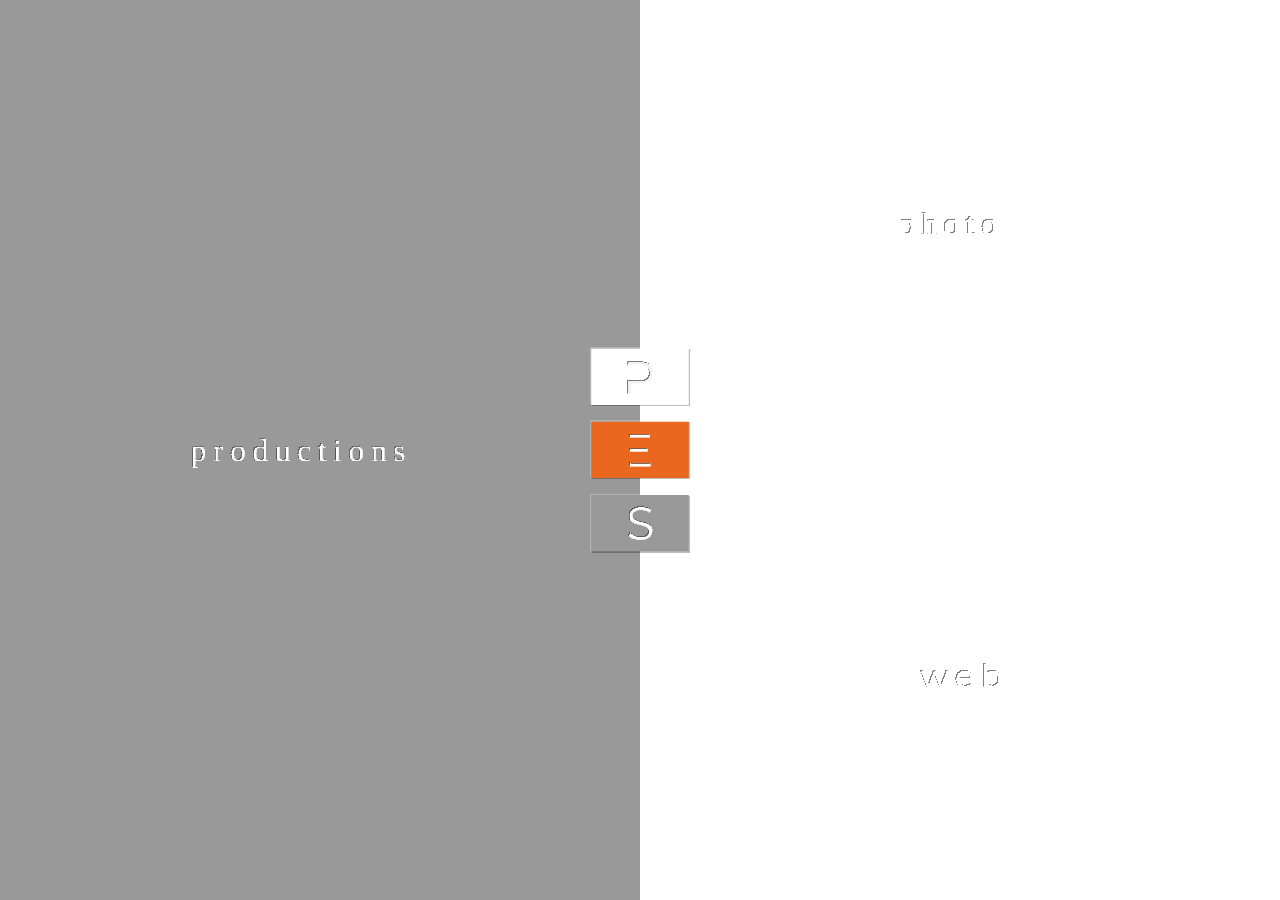
<file: index_design.html>
<!DOCTYPE html>
<html lang="en">
<head>
    <meta charset="UTF-8">
    <meta http-equiv="X-UA-Compatible" content="IE=edge">
    <meta name="viewport" content="width=device-width, initial-scale=1.0">
    <link rel="stylesheet" href="css/main.css">
    <title>pes production &amp; design</title>
    <script src="js/main.js"></script>
</head>
<body>
    <div class="container"> 

        <div class="homeLogo">
          <img class="mobileLogo"src="images/logo_h.svg" alt="home logo">
          <img class="desktopLogo" src="images/logo_v.svg" alt="home logo">
          <a href="index.html"></a>
        </div>  

        <div class="leftArea split">
            <img  src="images/productions.svg" alt="production entry" class="productionEntry hoverable">
            <img  src="images/designs.svg" alt="design entry" class="designEntry hoverable">
            <a href="https://www.pes-productions.com" ></a>
        </div>
      
        <div class="rightArea2">
            <div class="webEntry split2">
                <img  src="images/photo.svg" alt="web entry" class="hoverable">
                <a href="#" ></a>
            </div>
            <div class="photoEntry split2">
                <img  src="images/web.svg" alt="photo entry" class="hoverable">
                <a href="#" ></a>
            </div>
        </div>
    </div> <!--  end of container -->
</body>
</html>
</file>
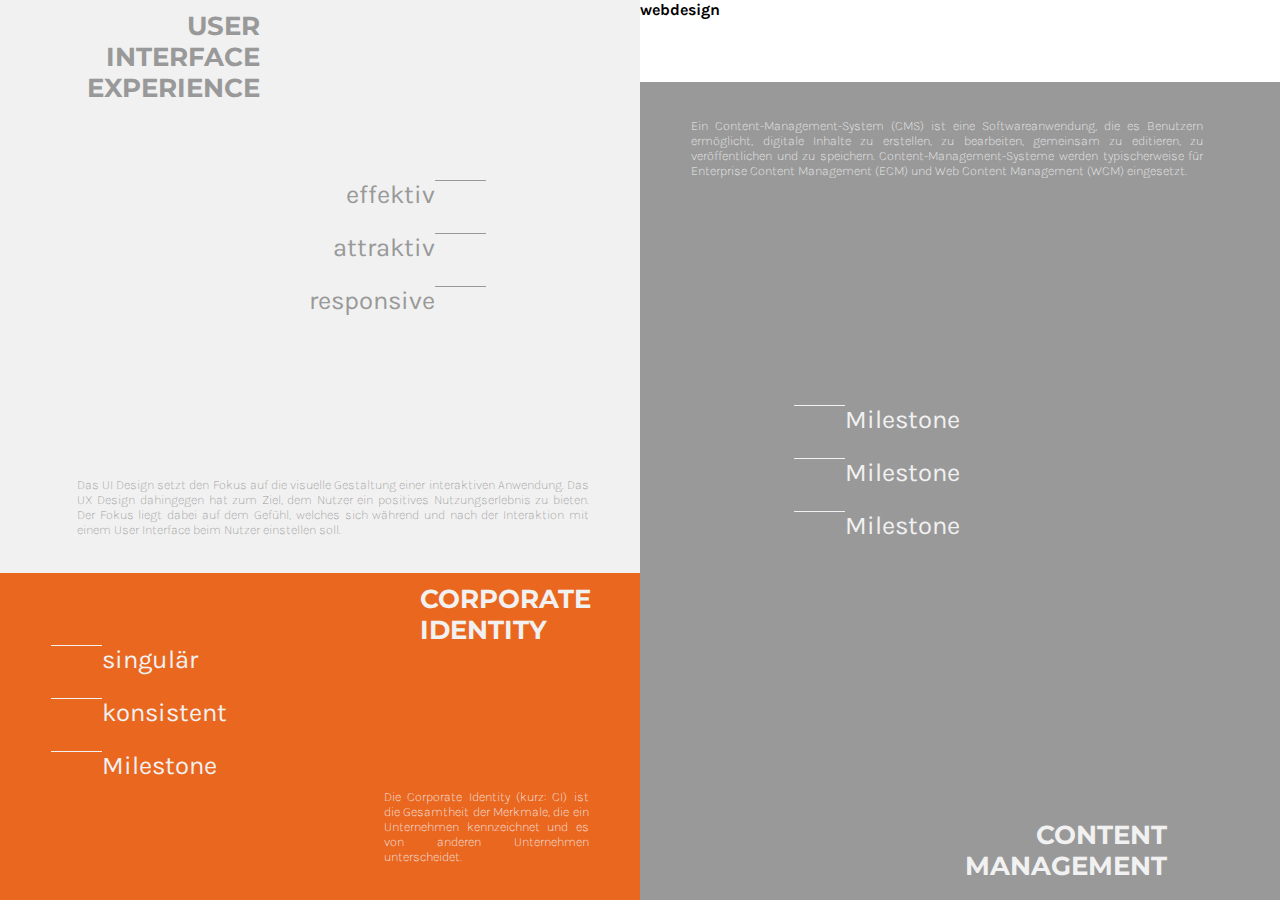
<file: web.html>
<!DOCTYPE html>
<html lang="en">
<head>
  <meta charset="UTF-8">
  <meta http-equiv="X-UA-Compatible" content="IE=edge">
  <meta name="viewport" content="width=device-width, initial-scale=1.0">
  <title>pes designs - web</title>
  <link rel="stylesheet" href="css/main.css">
  <script src="js/main.js"></script>
</head>
<body>
  <div class="wrapper">
    <header>
      <h1>webdesign</h1>
    </header>

    <div class="uix">
      <h2>user<br>interface<br>experience</h2>
      <ul>
        <li>effektiv</li>
        <li>attraktiv</li>
        <li>responsive</li>
      </ul>
      <p class="description">Das UI Design setzt den Fokus auf die visuelle Gestaltung einer interaktiven Anwendung. Das UX Design dahingegen hat zum Ziel, dem Nutzer ein positives Nutzungserlebnis zu bieten. Der Fokus liegt dabei auf dem Gefühl, welches sich während und nach der Interaktion mit einem User Interface beim Nutzer einstellen soll.</p>
    </div>

    <div class="ci">
      <h2>corporate<br>identity</h2>
        <ul>
          <li>singulär</li>
          <li>konsistent</li>
          <li>Milestone</li>
        </ul>
        <p class="description">Die Corporate Identity (kurz: CI) ist die Gesamtheit der Merkmale, die ein Unternehmen kennzeichnet und es von anderen Unternehmen unterscheidet.</p>
    </div>
    
    <div class="cms">
      <h2>content<br>management</h2>
        <ul>
          <li>Milestone</li>
          <li>Milestone</li>
          <li>Milestone</li>
        </ul>
        <p class="description">Ein Content-Management-System (CMS) ist eine Softwareanwendung, die es Benutzern ermöglicht, digitale Inhalte zu erstellen, zu bearbeiten, gemeinsam zu editieren, zu veröffentlichen und zu speichern. Content-Management-Systeme werden typischerweise für Enterprise Content Management (ECM) und Web Content Management (WCM) eingesetzt.</p>
    </div>

  </div>
</body>
</html>
</file>
<file: css/main.css>
@import url("https://fonts.googleapis.com/css2?family=Montserrat:wght@100;400;900&display=swap");
@import url("https://fonts.googleapis.com/css2?family=Karla:wght@200;300;400;700&family=Montserrat:wght@100;400;900&display=swap");
:root {
  --white: #fff;
  --light: #f1f1f1;
  --dark: #999999;
  --accent: #ea671f;
  --text: #333;
}

*,
*:before,
*:after {
  -webkit-box-sizing: border-box;
          box-sizing: border-box;
  font-size: 16px;
  font-family: Karla, Helvetica, sans-serif;
  margin: 0;
  padding: 0;
}

h2 {
  font-family: Montserrat, Helvetica, sans-serif;
  font-weight: 400;
}

body {
  background-color: var(--white);
  margin: 0;
  height: 100vh;
  padding: 0;
  font-size: 16px;
  font-family: "Gill Sans", "Gill Sans MT", Calibri, "Trebuchet MS", sans-serif;
}

/*custom cursor - click event missing*/
/* #ring {
  position: absolute;
  width: 24px;
  height: 24px;
  border: 1px solid var(--accent);
  border-radius: 50%;
  z-index: 999;
  background: none;
  transition: top 0.5s, left 0.5s;
  transition-timing-function: ease-out;
}

#dot {
  position: absolute;
  width: 8px;
  height: 8px;
  border: 1px solid var(--accent);
  border-radius: 50%;
  z-index: 999;
  background: var(--accent);
} */
/*home*/
.container {
  position: relative;
  height: 100vh;
}

.container .homeLogo {
  position: absolute;
  z-index: 2;
  width: 56vw;
  left: 22vw;
  height: 16vh;
  top: 42vh;
}

.container .homeLogo img {
  height: 100%;
  width: 100%;
}

.container .homeLogo .desktopLogo {
  display: none;
}

.container .homeLogo a {
  position: absolute;
  width: 100%;
  height: 100%;
  top: 0;
  left: 0;
  z-index: 3;
  cursor: pointer;
}

.container .split {
  height: 50%;
  display: -webkit-box;
  display: -ms-flexbox;
  display: flex;
  -webkit-box-pack: center;
      -ms-flex-pack: center;
          justify-content: center;
  -webkit-box-align: center;
      -ms-flex-align: center;
          align-items: center;
  -webkit-transition: 800ms;
  transition: 800ms;
  -webkit-transition-property: background-color;
  transition-property: background-color;
  cursor: pointer;
  position: relative;
}

.container .split:hover {
  background-color: var(--dark);
}

.container .split a {
  position: absolute;
  width: 100%;
  height: 100%;
  z-index: 1;
  top: 0;
  left: 0;
}

.container .split img {
  max-width: 80vw;
}

.container a.split {
  display: block;
}

.container .leftArea {
  background-color: var(--light);
}

.container .leftArea .productionEntry {
  display: none;
}

.container .leftArea:hover .productionEntry {
  display: -webkit-inline-box;
  display: -ms-inline-flexbox;
  display: inline-flex;
}

.container .leftArea:hover .designEntry {
  display: none;
}

.container .rightArea {
  background-color: var(--white);
}

.container .rightArea2 {
  display: -webkit-box;
  display: -ms-flexbox;
  display: flex;
}

.container .rightArea2 .webEntry {
  background-color: var(--white);
}

.container .rightArea2 .photoEntry {
  background-color: var(--white);
}

.container .rightArea2 .split2 {
  width: 50%;
  height: 50vh;
  display: -webkit-box;
  display: -ms-flexbox;
  display: flex;
  -webkit-box-pack: center;
      -ms-flex-pack: center;
          justify-content: center;
  -webkit-box-align: center;
      -ms-flex-align: center;
          align-items: center;
  -webkit-transition: 800ms;
  transition: 800ms;
  -webkit-transition-property: background-color;
  transition-property: background-color;
  cursor: pointer;
  position: relative;
}

.container .rightArea2 .split2:hover {
  background-color: var(--dark);
}

/* grid design web*/
.wrapper {
  height: 100vh;
  display: -ms-grid;
  display: grid;
  -ms-grid-rows: 1fr 4fr 4fr 4fr;
      grid-template-rows: 1fr 4fr 4fr 4fr;
}

.wrapper div {
  position: relative;
  display: -ms-grid;
  display: grid;
  -webkit-box-pack: center;
      -ms-flex-pack: center;
          justify-content: center;
}

.wrapper div ul {
  display: -ms-grid;
  display: grid;
  -ms-grid-column: 1;
  grid-column: 1fr;
  -webkit-box-pack: end;
      -ms-flex-pack: end;
          justify-content: end;
  -ms-flex-line-pack: center;
      align-content: center;
  grid-gap: 1.5em;
  height: auto;
  margin-right: 40vw;
}

.wrapper div li {
  list-style: none;
  font-size: 3vw;
  text-align: end;
  position: relative;
}

.wrapper div li::before, .wrapper div li::after {
  content: "";
  position: absolute;
  display: block;
  height: 1px;
  width: 4vw;
  background-color: var(--text);
  top: 0;
  z-index: 1;
}

.wrapper div li::before {
  left: -4vw;
  display: none;
}

.wrapper div li::after {
  right: -4vw;
}

.wrapper h2 {
  position: absolute;
  right: 3vw;
  bottom: 1vh;
  text-transform: uppercase;
  text-align: right;
  font-size: 3.5vw;
}

.wrapper p {
  position: relative;
}

.wrapper p::after {
  content: "";
  position: absolute;
  display: block;
  height: 1px;
  width: 16vw;
  bottom: -1vh;
  right: 0;
  z-index: 1;
}

.wrapper .description {
  font-size: 2vw;
  font-weight: 100;
  width: 40vw;
  text-align: justify;
  position: absolute;
  right: 3vw;
  top: 4vh;
}

header {
  background-color: var(--white);
  height: 5vh;
}

.uix {
  background-color: var(--light);
  color: var(--dark);
}

.uix ul li:after {
  background-color: var(--dark);
}

.uix p:after {
  background-color: var(--dark);
}

.ci {
  background-color: var(--accent);
  color: var(--light);
}

.ci ul li:after {
  background-color: var(--light);
}

.ci p:after {
  background-color: var(--light);
}

.cms {
  background-color: var(--dark);
  color: var(--light);
}

.cms ul li:after {
  background-color: var(--light);
}

.cms p:after {
  background-color: var(--light);
}

/*responsiv tablet wide screen */
@media screen and (min-width: 769px) {
  /*home*/
  .container {
    display: -webkit-box;
    display: -ms-flexbox;
    display: flex;
  }
  .container .homeLogo {
    position: absolute;
    z-index: 2;
    width: 8vw;
    left: 46vw;
    height: 36vh;
    top: 32vh;
  }
  .container .homeLogo .desktopLogo {
    display: -webkit-box;
    display: -ms-flexbox;
    display: flex;
  }
  .container .homeLogo .mobileLogo {
    display: none;
  }
  .container .split {
    height: 100vh;
    width: 50%;
  }
  .container .rightArea2 {
    display: -ms-grid;
    display: grid;
  }
  .container .rightArea2 .split2 {
    width: 50vw;
  }
  /*web grid*/
  .wrapper {
    -ms-grid-columns: 1fr 1fr;
        grid-template-columns: 1fr 1fr;
    -ms-grid-rows: 1fr 6fr 4fr;
        grid-template-rows: 1fr 6fr 4fr;
        grid-template-areas: "uix  nav" "uix  cms" "ci   cms";
  }
  .wrapper div {
    -webkit-box-pack: unset;
        -ms-flex-pack: unset;
            justify-content: unset;
  }
  .wrapper div h2 {
    font-size: 2vw;
    font-weight: bold;
    margin: 0.4em;
  }
  .wrapper div ul {
    position: absolute;
    margin-right: unset;
  }
  .wrapper div ul li {
    font-size: 2vw;
  }
  .wrapper div .description {
    font-size: 1vw;
  }
  .wrapper div .description::after {
    display: none;
  }
  header {
    -ms-grid-row: 1;
    -ms-grid-column: 2;
    grid-area: nav;
  }
  .uix {
    -ms-grid-row: 1;
    -ms-grid-row-span: 2;
    -ms-grid-column: 1;
    grid-area: uix;
  }
  .uix h2 {
    right: unset;
    top: 0;
    left: 3em;
  }
  .uix ul {
    right: 16vw;
    top: 20vh;
  }
  .uix ul li::before {
    display: none;
  }
  .uix .description {
    top: unset;
    bottom: 4vh;
    right: 4vw;
  }
  .ci {
    -ms-grid-row: 3;
    -ms-grid-column: 1;
    grid-area: ci;
  }
  .ci h2 {
    top: 0;
    text-align: unset;
  }
  .ci ul {
    left: 8vw;
    top: 8vh;
  }
  .ci ul li {
    text-align: unset;
  }
  .ci ul li::before {
    display: block;
    background-color: var(--light);
  }
  .ci ul li::after {
    display: none;
  }
  .ci .description {
    top: unset;
    bottom: 4vh;
    right: 4vw;
    width: 16vw;
  }
  .cms {
    -ms-grid-row: 2;
    -ms-grid-row-span: 2;
    -ms-grid-column: 2;
    grid-area: cms;
  }
  .cms h2 {
    right: 4em;
  }
  .cms ul {
    position: absolute;
    left: 16vw;
    bottom: 40vh;
  }
  .cms ul li {
    text-align: unset;
  }
  .cms ul li::before {
    display: block;
    background-color: var(--light);
  }
  .cms ul li::after {
    display: none;
  }
  .cms .description {
    top: 4vh;
    bottom: unset;
    left: 4vw;
  }
}
/*# sourceMappingURL=main.css.map */
</file>
